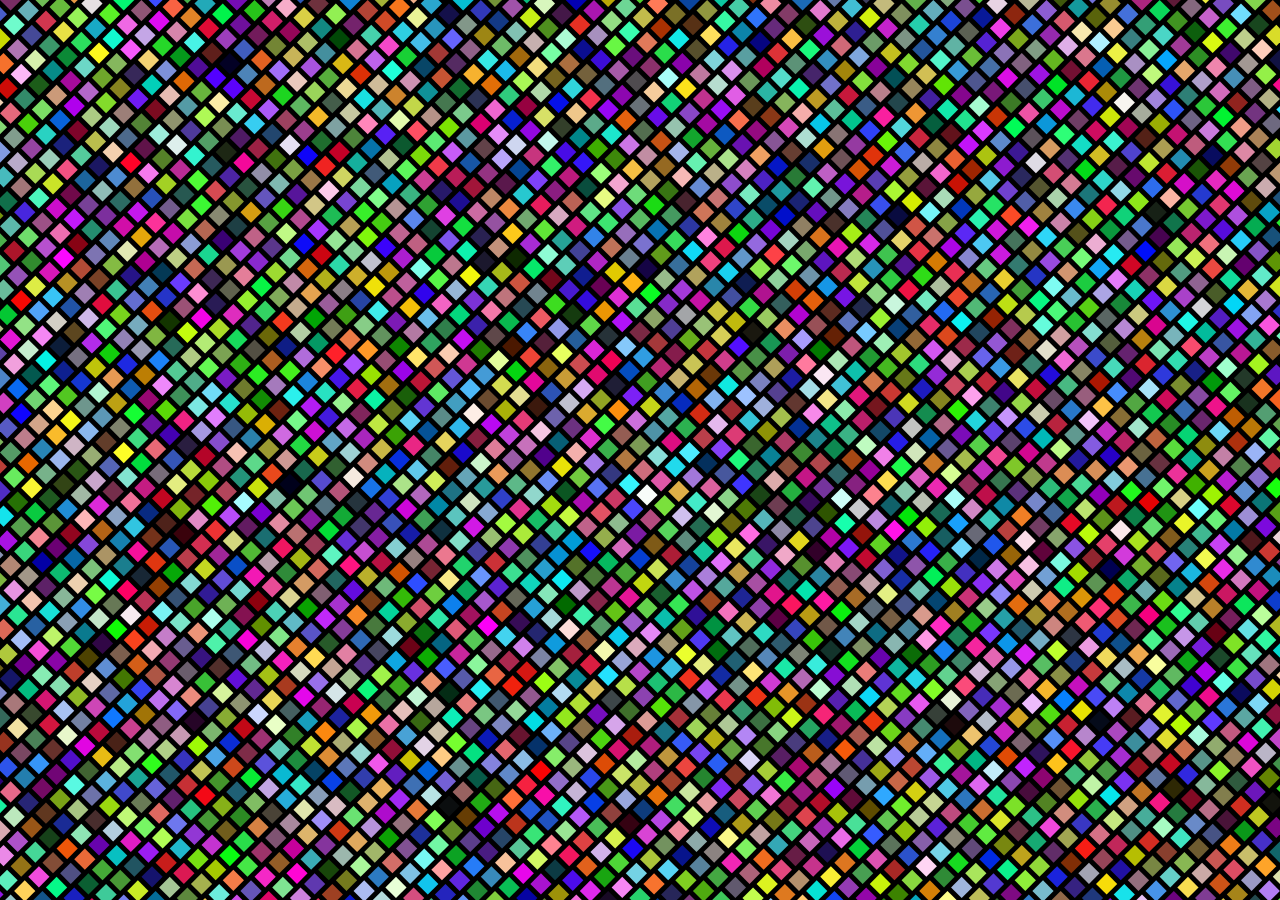
<file: include/art/index.htm>
<html>
	<body style="margin:0;">
		<canvas width="1600" height="900" id="canvas"></canvas>
		 
		<script>
			var w = window.innerWidth;
			var h = window.innerHeight;
			var d = Math.sqrt(h*h+w*w);
			var a = Math.floor(d/20+1)*20;
			console.log("ilosc="+a+" <br> przekatna="+d+" <br> wysokosc="+h+" szerokosc="+w);
			function clearScreen(){
				document.body.innerHTML="<canvas width='"+w+"' height='"+h+"' id='canvas'>";
			}
			function getRandomColor() {
				var letters = '0123456789ABCDEF'.split('');
				var color = '#';
				for (var i = 0; i < 6; i++ ) {
					color += letters[Math.floor(Math.random() * 16)];
				}
				return color;
			}
			function katToRad(kat){return kat*Math.PI/180; }
			function draw() {
				var canvas = document.getElementById('canvas');
				 if (canvas.getContext) {
					var c = canvas.getContext('2d');
					c.fillStyle="black";
					c.fillRect(0,0,w, h);
					c.save();
					c.rotate(katToRad(-45));
					j=-200;
					for(x=0;x<=a;x+=20){
						for(i=j;i<=a;i+=20){
							c.fillStyle=getRandomColor();
							c.fillRect(i,x,15,15);
						}
						j-=15;
					}
					c.restore();
				 }
			}
			function play(){
				clearScreen();
				play = setInterval('draw()',100);
			}
			setTimeout('play()',100);
		</script>
	</body>
</html>
</file>
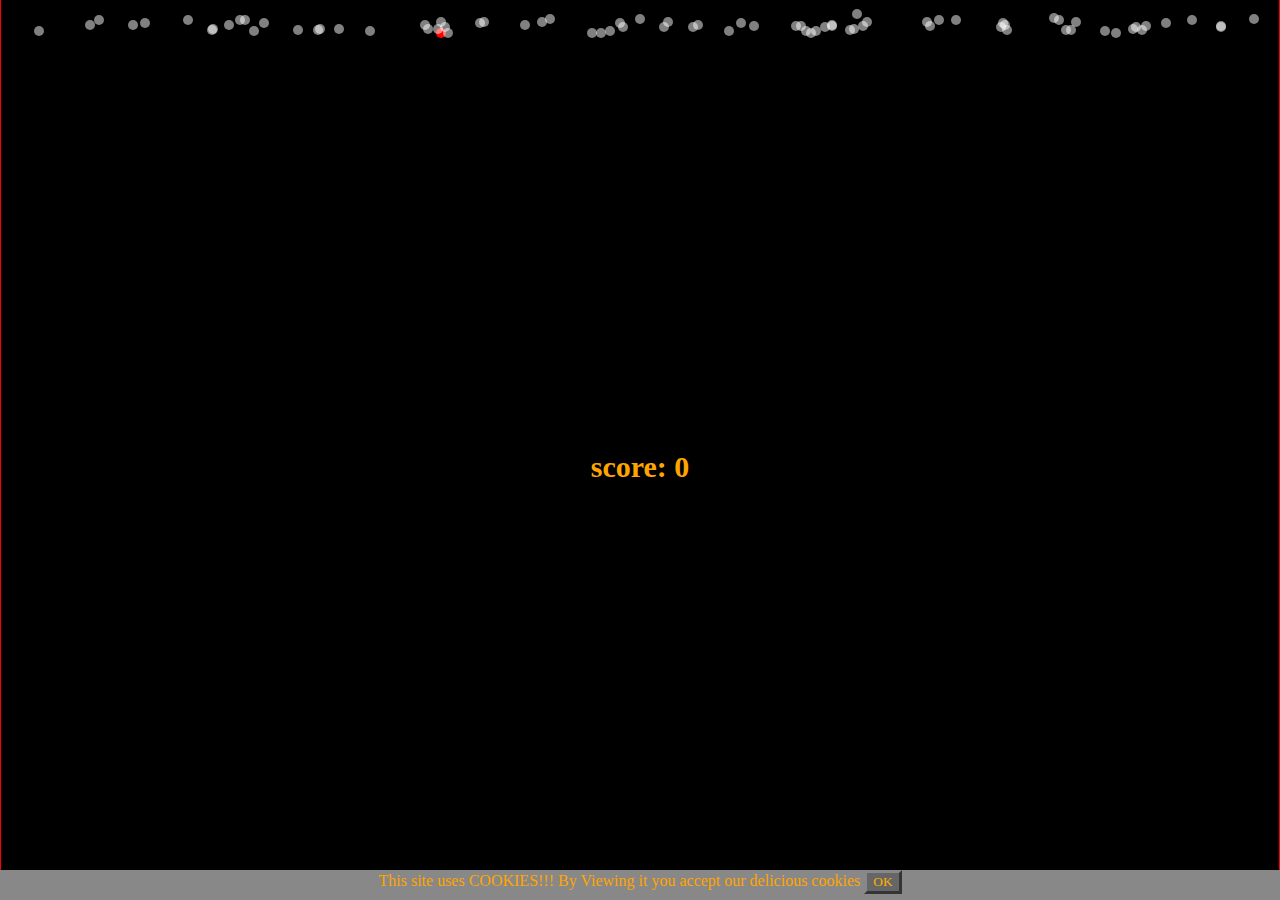
<file: include/Games/index.htm>
<html>
	<head>
		<meta charset="UTF-8">
		<meta name="description" content="Simple 'game' made with js, html, css">
		<meta name="keywords" content="HTML,CSS,JavaScript,Kulki">
		<meta name="author" content="Rafa� Bernat">
		<link rel="Shortcut icon" href="SnowIcon.png">
		<title>SnowFall</title>
		<style>
			@font-face {
				font-family: trsMillion;
				src: url("http://rafalber.cba.pl/Games/trs-million.otf") format("opentype");
			}
			html{
				border-bottom:1px solid red;
				border-left:1px solid red;
				border-right:1px solid red;
			}
			body{
				margin:0;
				padding:0;
				background-color:black;
				overflow:hidden;
			}
			*{
				font-family:trsMillion;
				cursor:crosshair;
				color:orange;
			}
			.buble{
				position:absolute;
				padding:0;
				margin:0;
				border-radius:10px;
				width:10px;
				height:10px;
				background-color:rgba(255,255,255,0.5);
			}
			.bubleChoosen{
				background-color:red;
			}
			#scoore{
				text-align:center;
				width:300px;
				font-size:20px;
				margin:0 auto;
			}
			#cookie{
				position:absolute;
				bottom:0;
				left:0;
				text-align:center;
				background-color:#888;
				width:100%;
				height:30px;
			}
			button{
				color: #FFB300;
				box-shadow: 0 0;
				border-width: 3px;
				border-style: outset;
				border-color: #888;
				background-color: #666;
			}
			button:hover{
				cursor:pointer;
			}
			a{
				font-size:0px;
			}
		</style>
		<!--<script src="https://ajax.googleapis.com/ajax/libs/jquery/1.12.0/jquery.min.js"></script>-->
		
	</head>
	<body >
		<custom id="holder">
			<div id="scoore">sample text</div>
			<footer id="cookie">This site uses COOKIES!!! By Viewing it you accept our delicious cookies <button onClick="accpetCookies()">OK</button></footer>
		
		<script>
			Number.prototype.clamp = function(min, max) {
				return Math.min(Math.max(this, min), max);
			};
			var scoore;
			var bestScoore = 0;
			var bubles;
			var ChoosenOne;
			var maxBubleCount = 80;
			var force;
			var speed;
			var x;
			var y;
			var msg="";
			var w = parseInt(window.innerWidth);
			var h = parseInt(window.innerHeight);
			var Start;
			var Create;
			var cookie=false;
			var custom = document.getElementById("holder").innerHTML;
			function getCookie(cname) {
				var name = cname + "=";
				var ca = document.cookie.split(';');
				for(var i=0; i<ca.length; i++) {
					var c = ca[i];
					while (c.charAt(0)==' ') c = c.substring(1);
					if (c.indexOf(name) == 0) return c.substring(name.length,c.length);
				}
				return "";
			}
			var lbest=getCookie("best");
			function removeAds(){
				document.body.innerHTML = custom;
				document.getElementById("scoore").style.marginTop = h/2;
				if (lbest!=null && lbest!="") {accpetCookies();}
			}
			function accpetCookies(){
				document.getElementById("cookie").style.display = "none";
				cookie=true;
				if (lbest==null) {document.cookie="best=0";}
				if (lbest=="") {document.cookie="best=0";}
			}
			function start(){
				scoore=0;
				speed=1.33;
				force=1.33;
				Start = setInterval('FixedUpdate()',32);
				Create = setInterval('createBuble()',Math.floor(Math.random()*1000));
				console.log("started");
			}
			function FixedUpdate(){
				bubles = document.getElementsByClassName("buble");
				ChoosenOne = document.getElementsByClassName("bubleChoosen");
				destroyBuble();
				forceCalculation();
				rePositionBuble();
				if(parseInt(bestScoore)<parseInt(scoore)){
					bestScoore=scoore;
				}
				updateScoore();
				speed+=0.005;
			}
			
			
			
			function rePositionBuble(){
				for(i=0;i<bubles.length;i++){
					bubles[i].style.left=parseFloat(bubles[i].style.left) + force;
					bubles[i].style.top=parseFloat(bubles[i].style.top) + speed;
				}
			}
			function mouseCalculation(e){
				x = e.clientX;
				y = e.clientY;
			}
			function collision(){
				ChoosenOne[0].style.left=randomWidthOnScreen();
				ChoosenOne[0].style.top="0";
				scoore++;
			}
			function forceCalculation(){
				force=(force+(Math.random()*0.1-0.05)).clamp(-0.5,0.5);
				
			}
			function createBuble(){
				if(bubles.length<maxBubleCount){
					if(ChoosenOne.length==0){
						var div = document.createElement("DIV");
						div.className="buble bubleChoosen";
						div.style.left=randomWidthOnScreen();
						div.style.top="0";
						div.setAttribute("onmouseover", "collision()");
						document.body.appendChild(div);
					}else{
						var div = document.createElement("DIV");
						div.className="buble";
						if(bestScoore>20){div.style.backgroundColor=getRandomColor();}
						div.style.left=randomWidthOnScreen();
						div.style.top="0";
						document.body.appendChild(div);
					}
				}
			}
			function destroyBuble(){
				for(i=0;i<bubles.length;i++){
					if(parseFloat(bubles[i].style.top)>=h-20 || parseFloat(bubles[i].style.left)>=w-20 || parseFloat(bubles[i].style.left)<=20){
						if(bubles[i].className == "buble bubleChoosen"){
							scoore--;
							
						}
						document.body.removeChild(bubles[i]);
					}
				}
			}
			function updateScoore(){
				if(scoore>=0){
					document.getElementById("scoore").innerHTML="<h2>score: "+scoore+"</h2>";
				}else{
					if(cookie){
						if(parseInt(bestScoore)>parseInt(getCookie("best"))){
							msg = "<br>NEW BEST SCORE!!! "+bestScoore;
							document.cookie="best="+bestScoore;
						}else{
							msg = "<br>Best score: "+parseInt(getCookie("best"));
						}
					}
					removeAds();
					clearInterval(Start);
					clearInterval(Create);
					document.getElementById("scoore").innerHTML="YOU LOOSE!<br>Youre scoore: "+bestScoore+msg+"<br><button onClick='start()'>Restart!</button>";
					document.getElementById("cookie").style.display = "none";
				}
			}
			function randomWidthOnScreen(){
				return Math.floor(Math.random()*(w-20)+10);
			}
			function removeLinks(){
				var x = document.getElementsByClassName("cbalink");
				console.log(x.length);
				/*var l = x[0].getElementsByTagName("a");
				console.log(l.length);
				if(l.length!=0){
					for(i=0;i<l.length;i++){
						l[i].setAttribute("href", "");
					}
					console.log("usunieta "+x.length+" linkow ze strony");
				}*/
			}
			function getRandomColor() {
				var letters = '0123456789ABCDEF'.split('');
				var color = '#';
				for (var i = 0; i < 6; i++ ) {
					color += letters[Math.floor(Math.random() * 16)];
				}
				return color;
			}
			setTimeout(removeAds(),30);
			setTimeout(start(),35);
			setTimeout(removeLinks(),100);
			
		</script>
		</custom>
	</body>
</html>
</file>
